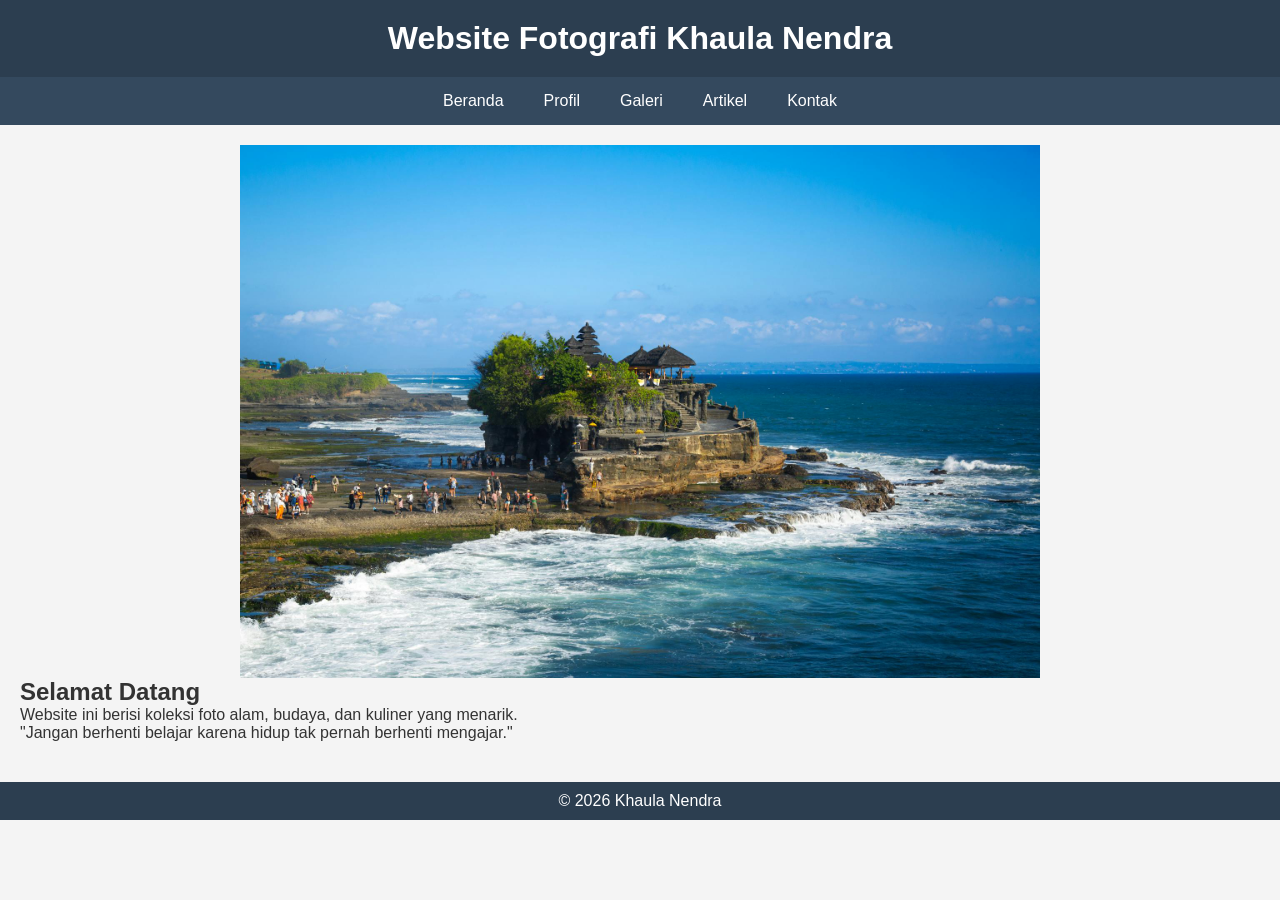
<file: nendra_website/index.html>
<!DOCTYPE html>
<html>
<head>
    <title>Website Fotografi</title>
    <link rel="stylesheet" href="style.css">
</head>
<body>

<header>
    <h1>Website Fotografi Khaula Nendra</h1>
</header>

<nav>
    <a href="index.html">Beranda</a>
    <a href="profil.html">Profil</a>
    <a href="galeri.html">Galeri</a>
    <a href="artikel.html">Artikel</a>
    <a href="kontak.html">Kontak</a>
</nav>

<main>
    <img src="bali.jpg" class="banner">

    <h2>Selamat Datang</h2>
    <p>Website ini berisi koleksi foto alam, budaya, dan kuliner yang menarik.</p>

    <blockquote>
        "Jangan berhenti belajar karena hidup tak pernah berhenti mengajar."
    </blockquote>
</main>

<footer>
    &copy; 2026 Khaula Nendra
</footer>

</body>
</html>
</file>
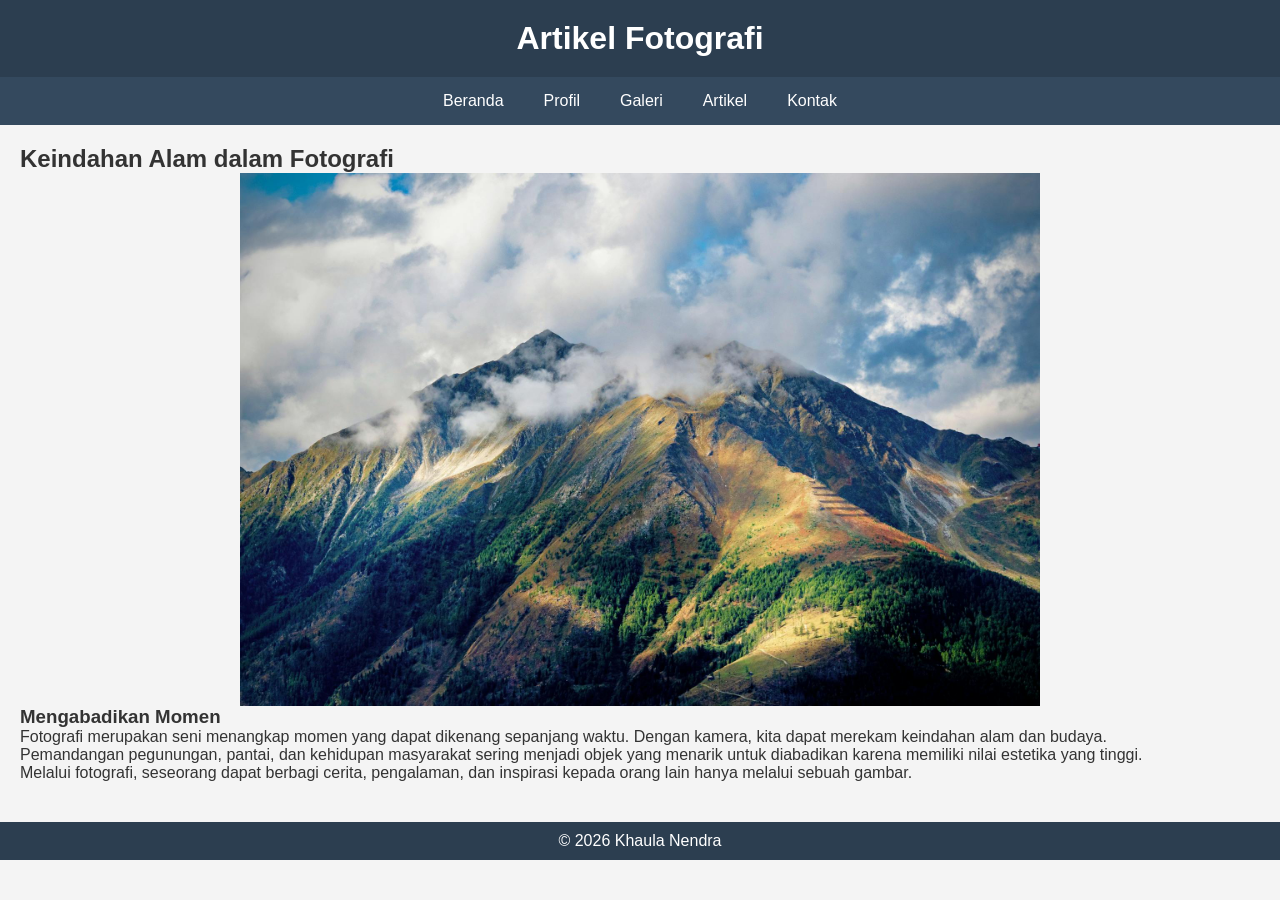
<file: nendra_website/artikel.html>
<!DOCTYPE html>
<html>
<head>
    <title>Artikel</title>
    <link rel="stylesheet" href="style.css">
</head>
<body>

<header>
    <h1>Artikel Fotografi</h1>
</header>

<nav>
    <a href="index.html">Beranda</a>
    <a href="profil.html">Profil</a>
    <a href="galeri.html">Galeri</a>
    <a href="artikel.html">Artikel</a>
    <a href="kontak.html">Kontak</a>
</nav>

<main>

<h2>Keindahan Alam dalam Fotografi</h2>

<img src="mountain.jpg" class="banner">

<h3>Mengabadikan Momen</h3>

<p>
Fotografi merupakan seni menangkap momen yang dapat dikenang sepanjang waktu.
Dengan kamera, kita dapat merekam keindahan alam dan budaya.
</p>

<p>
Pemandangan pegunungan, pantai, dan kehidupan masyarakat sering menjadi objek
yang menarik untuk diabadikan karena memiliki nilai estetika yang tinggi.
</p>

<p>
Melalui fotografi, seseorang dapat berbagi cerita, pengalaman, dan inspirasi
kepada orang lain hanya melalui sebuah gambar.
</p>

</main>

<footer>
    &copy; 2026 Khaula Nendra
</footer>

</body>
</html>
</file>
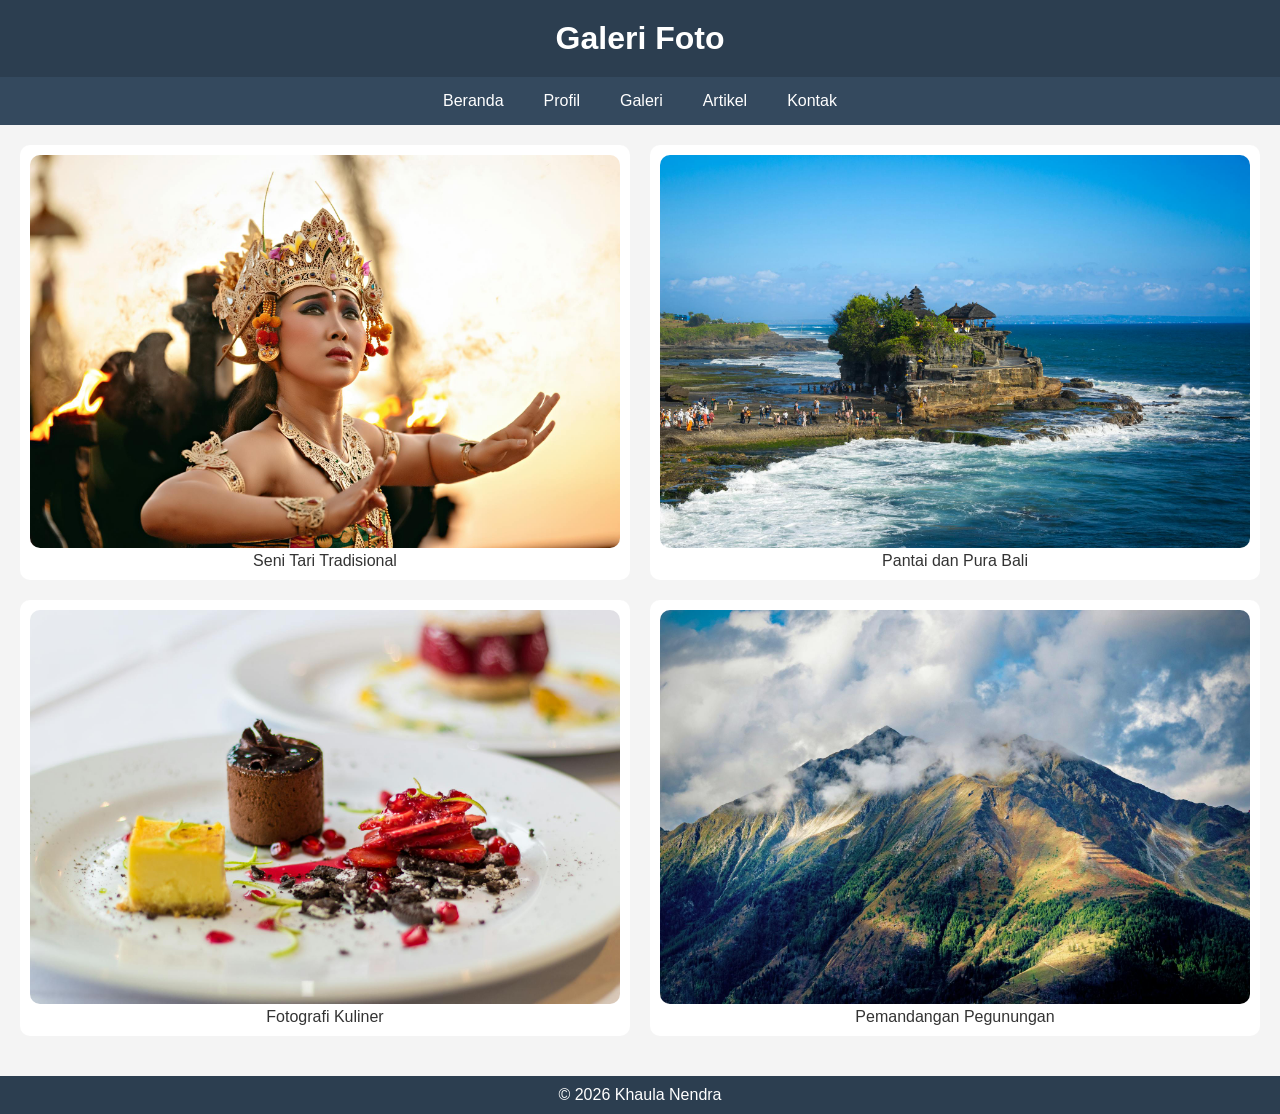
<file: nendra_website/galeri.html>
<!DOCTYPE html>
<html>
<head>
    <title>Galeri</title>
    <link rel="stylesheet" href="style.css">
</head>
<body>

<header>
    <h1>Galeri Foto</h1>
</header>

<nav>
    <a href="index.html">Beranda</a>
    <a href="profil.html">Profil</a>
    <a href="galeri.html">Galeri</a>
    <a href="artikel.html">Artikel</a>
    <a href="kontak.html">Kontak</a>
</nav>

<main>

<div class="gallery">

<div class="card">
<img src="art.jpg">
<p>Seni Tari Tradisional</p>
</div>

<div class="card">
<img src="bali.jpg">
<p>Pantai dan Pura Bali</p>
</div>

<div class="card">
<img src="food.jpg">
<p>Fotografi Kuliner</p>
</div>

<div class="card">
<img src="mountain.jpg">
<p>Pemandangan Pegunungan</p>
</div>

</div>

</main>

<footer>
    &copy; 2026 Khaula Nendra
</footer>

</body>
</html>
</file>
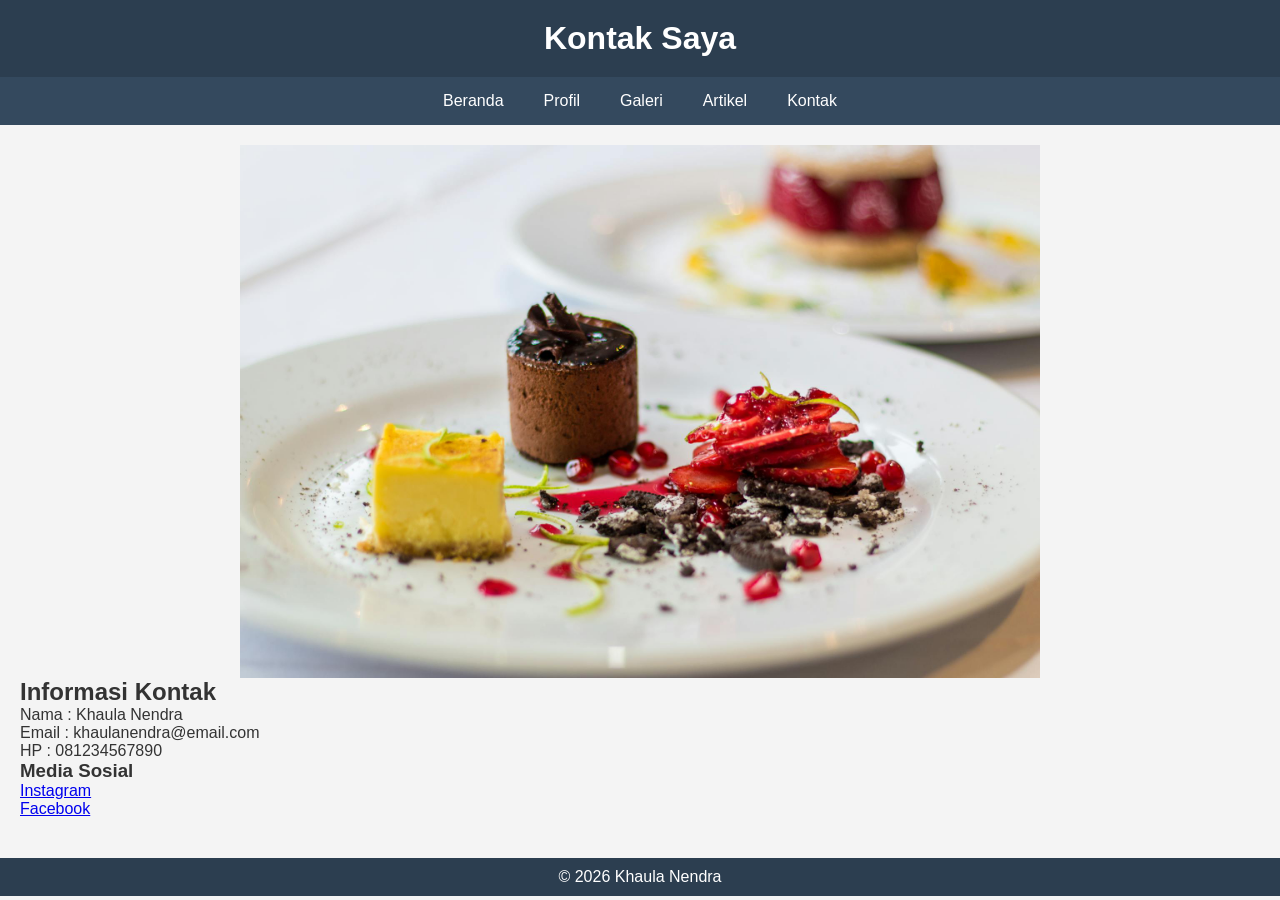
<file: nendra_website/kontak.html>
<!DOCTYPE html>
<html>
<head>
    <title>Kontak</title>
    <link rel="stylesheet" href="style.css">
</head>
<body>

<header>
    <h1>Kontak Saya</h1>
</header>

<nav>
    <a href="index.html">Beranda</a>
    <a href="profil.html">Profil</a>
    <a href="galeri.html">Galeri</a>
    <a href="artikel.html">Artikel</a>
    <a href="kontak.html">Kontak</a>
</nav>

<main>

<img src="food.jpg" class="banner">

<h2>Informasi Kontak</h2>

<p>Nama : Khaula Nendra</p>
<p>Email : khaulanendra@email.com</p>
<p>HP : 081234567890</p>

<h3>Media Sosial</h3>

<p>
<a href="https://instagram.com">Instagram</a><br>
<a href="https://facebook.com">Facebook</a>
</p>

</main>

<footer>
    &copy; 2026 Khaula Nendra
</footer>

</body>
</html>
</file>
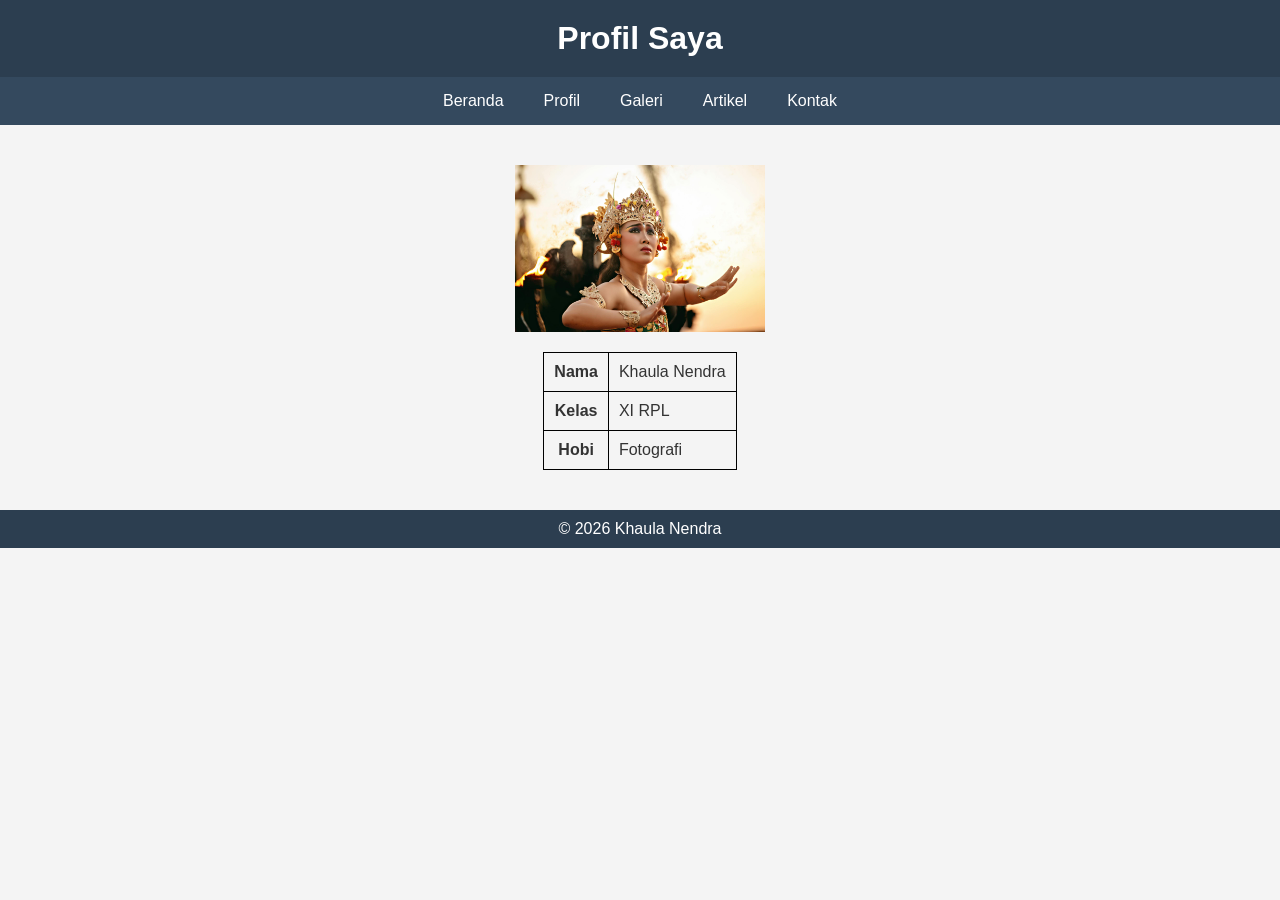
<file: nendra_website/profil.html>
<!DOCTYPE html>
<html>
<head>
    <title>Profil</title>
    <link rel="stylesheet" href="style.css">
</head>
<body>

<header>
    <h1>Profil Saya</h1>
</header>

<nav>
    <a href="index.html">Beranda</a>
    <a href="profil.html">Profil</a>
    <a href="galeri.html">Galeri</a>
    <a href="artikel.html">Artikel</a>
    <a href="kontak.html">Kontak</a>
</nav>

<main>

<img src="art.jpg" id="profil-img">

<table>
<tr>
    <th>Nama</th>
    <td>Khaula Nendra</td>
</tr>
<tr>
    <th>Kelas</th>
    <td>XI RPL</td>
</tr>
<tr>
    <th>Hobi</th>
    <td>Fotografi</td>
</tr>
</table>

</main>

<footer>
    &copy; 2026 Khaula Nendra
</footer>

</body>
</html>
</file>
<file: nendra_website/style.css>
*{
    margin:0;
    padding:0;
    box-sizing:border-box;
    font-family: Arial, sans-serif;
}

body{
    background:#f4f4f4;
    color:#333;
}

header{
    background:#2c3e50;
    color:white;
    text-align:center;
    padding:20px;
}

nav{
    display:flex;
    justify-content:center;
    background:#34495e;
}

nav a{
    color:white;
    text-decoration:none;
    padding:15px 20px;
}

nav a:hover{
    background:#1abc9c;
}

main{
    padding:20px;
}

.banner{
    width:100%;
    max-width:800px;
    display:block;
    margin:auto;
}

table{
    margin:auto;
    border-collapse:collapse;
}

table, th, td{
    border:1px solid black;
    padding:10px;
}

.gallery{
    display:grid;
    grid-template-columns:repeat(2,1fr);
    gap:20px;
}

.gallery img{
    width:100%;
    border-radius:10px;
}

.card{
    text-align:center;
    background:white;
    padding:10px;
    border-radius:10px;
}

footer{
    background:#2c3e50;
    color:white;
    text-align:center;
    padding:10px;
    margin-top:20px;
}

#profil-img{
    width:250px;
    display:block;
    margin:20px auto;
}
</file>
